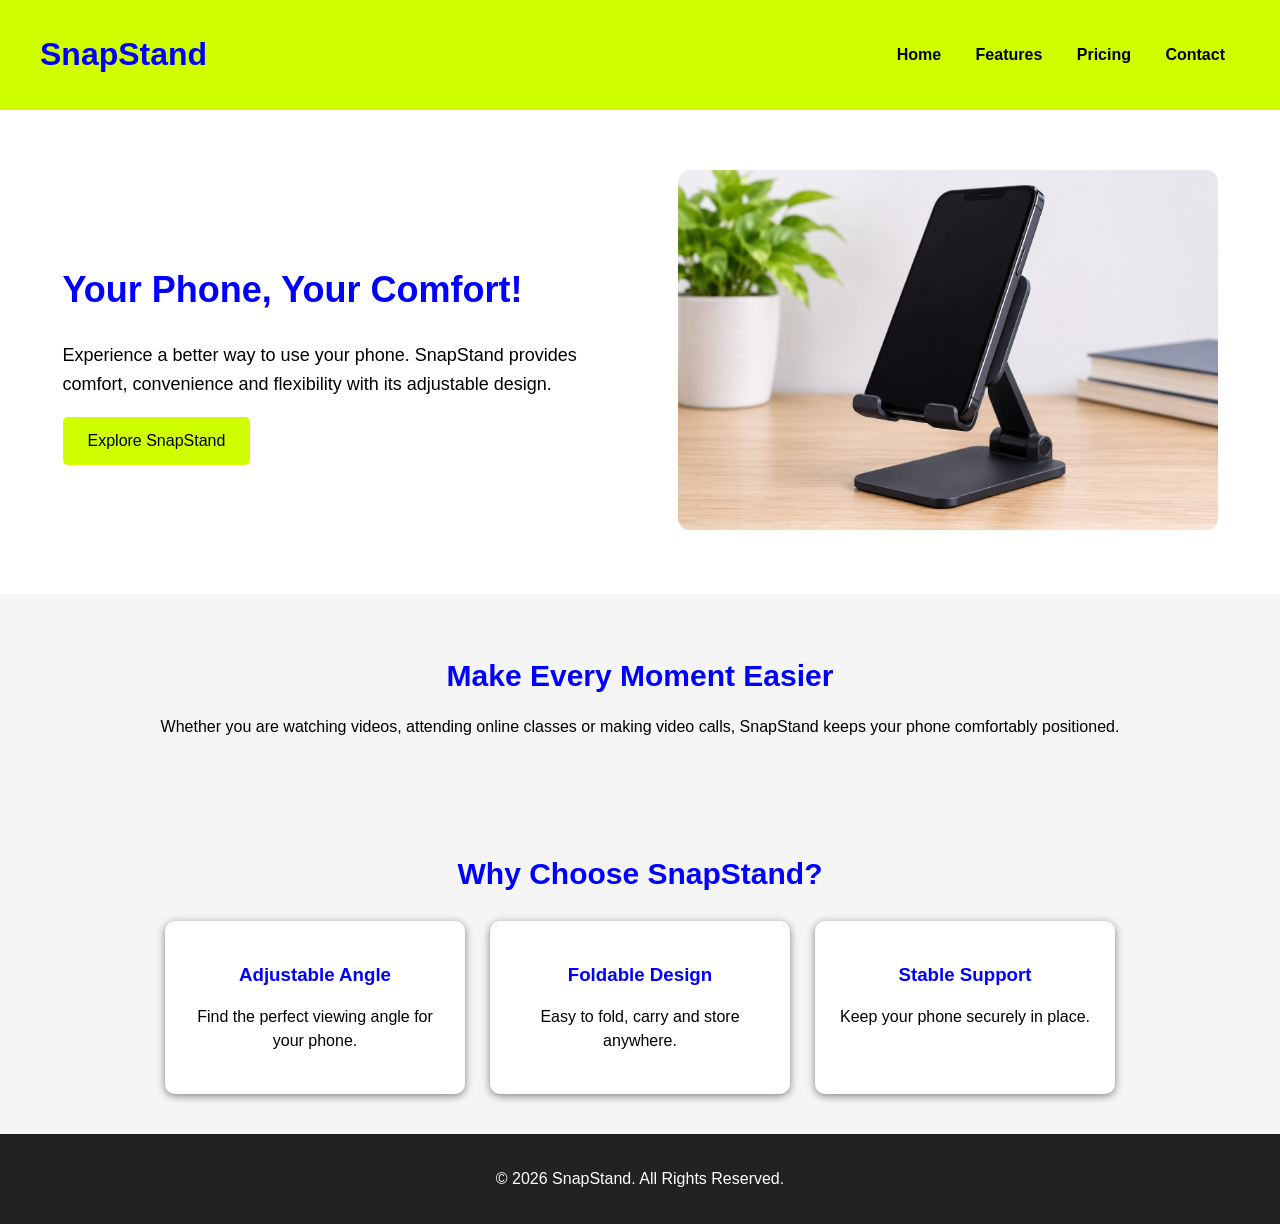
<file: index.html>
<!DOCTYPE html>
<html>
<head>
    <title>SnapStand</title>
    <link rel="stylesheet" href="styles.css">
</head>

<body>

    <header>
        <h1>SnapStand</h1>
        <nav>
            <a href="index.html">Home</a>
            <a href="features.html">Features</a>
            <a href="pricing.html">Pricing</a>
            <a href="contact.html">Contact</a>
        </nav>
    </header>

    <section class="hero">

        <div class="hero-text">
            <h2>Your Phone, Your Comfort!</h2>

            <p>
                Experience a better way to use your phone.
                SnapStand provides comfort, convenience
                and flexibility with its adjustable design.
            </p>

            <button onclick="buyNow()">Explore SnapStand</button>
        </div>

        <div class="hero-image">
            <img src="Minimalist Phone Stand Product Photo.png"
                 alt="SnapStand Phone Holder">
        </div>
    </section>
    <section class="features">
    <h2>Make Every Moment Easier</h2>
    <p>
        Whether you are watching videos, attending online classes
        or making video calls, SnapStand keeps your phone
        comfortably positioned.
    </p>
    </section>
    <section class="features">

        <h2>Why Choose SnapStand?</h2>

        <div class="feature-container">

            <div class="feature-card">
                <h3>Adjustable Angle</h3>
                <p>Find the perfect viewing angle for your phone.</p>
            </div>

            <div class="feature-card">
                <h3>Foldable Design</h3>
                <p>Easy to fold, carry and store anywhere.</p>
            </div>

            <div class="feature-card">
                <h3>Stable Support</h3>
                <p>Keep your phone securely in place.</p>
            </div>

        </div>

    </section>

    <footer>
        <p>© 2026 SnapStand. All Rights Reserved.</p>
    </footer>

    <script src="script.js"></script>

</body>
</html>
</file>
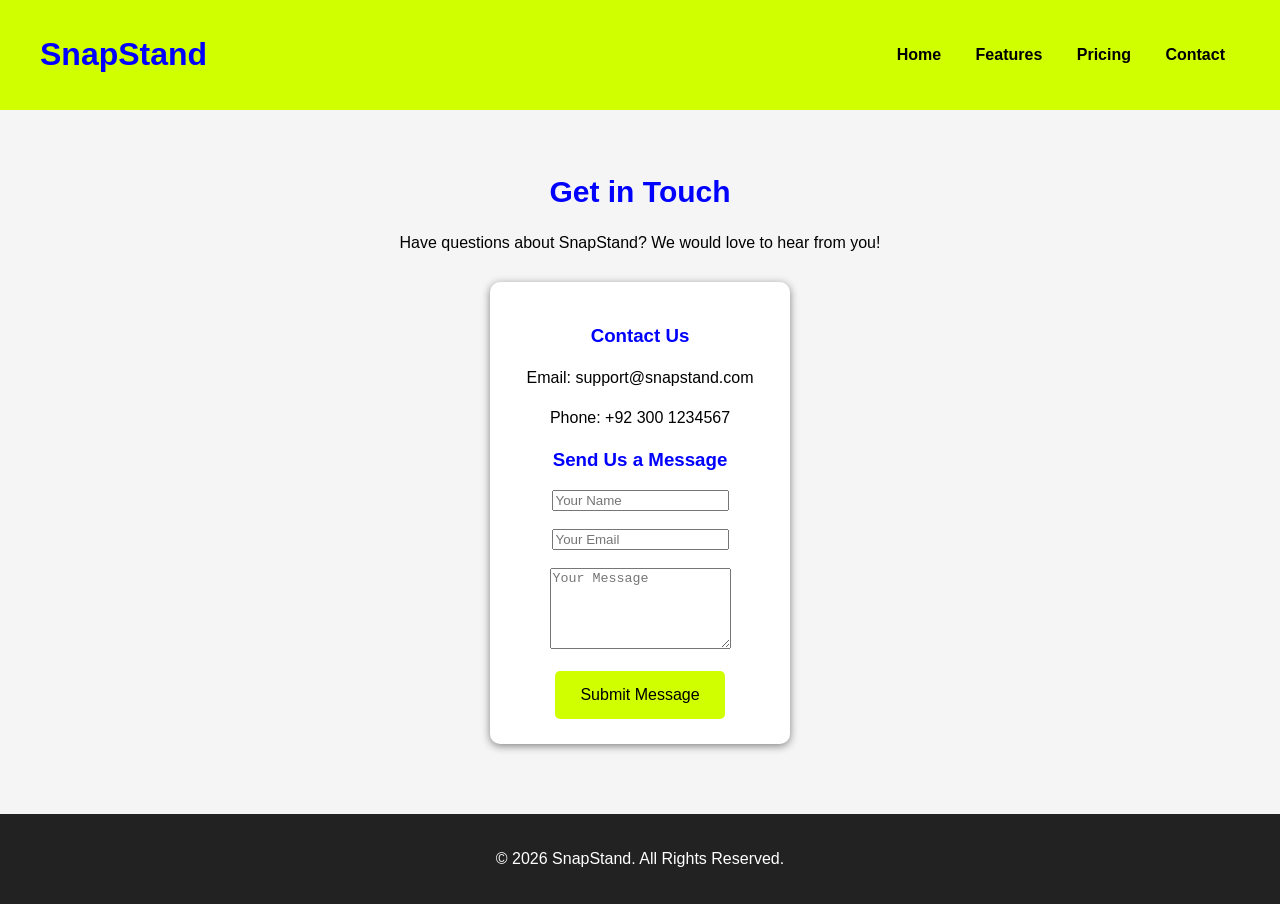
<file: contact.html>
<!DOCTYPE html>
<html>
<head>
    <title>SnapStand - Contact</title>
    <link rel="stylesheet" href="styles.css">
</head>

<body>

    <header>
        <h1>SnapStand</h1>

        <nav>
            <a href="index.html">Home</a>
            <a href="features.html">Features</a>
            <a href="pricing.html">Pricing</a>
            <a href="contact.html">Contact</a>
        </nav>
    </header>

    <section class="features">

        <h2>Get in Touch</h2>

        <p>
            Have questions about SnapStand?
            We would love to hear from you!
        </p>

        <div class="feature-card" style="margin: 30px auto;">

            <h3>Contact Us</h3>

            <p>Email: support@snapstand.com</p>
            <p>Phone: +92 300 1234567</p>

            <h3>Send Us a Message</h3>

            <input type="text" id="name" placeholder="Your Name">
            <br><br>

            <input type="email" id="email" placeholder="Your Email">
            <br><br>

            <textarea id="message" placeholder="Your Message"
                rows="5"></textarea>
            <br><br>

            <button onclick="sendMessage()">Submit Message</button>

        </div>

    </section>

    <footer>
        <p>© 2026 SnapStand. All Rights Reserved.</p>
    </footer>

    <script src="script.js"></script>

</body>
</html>
</file>
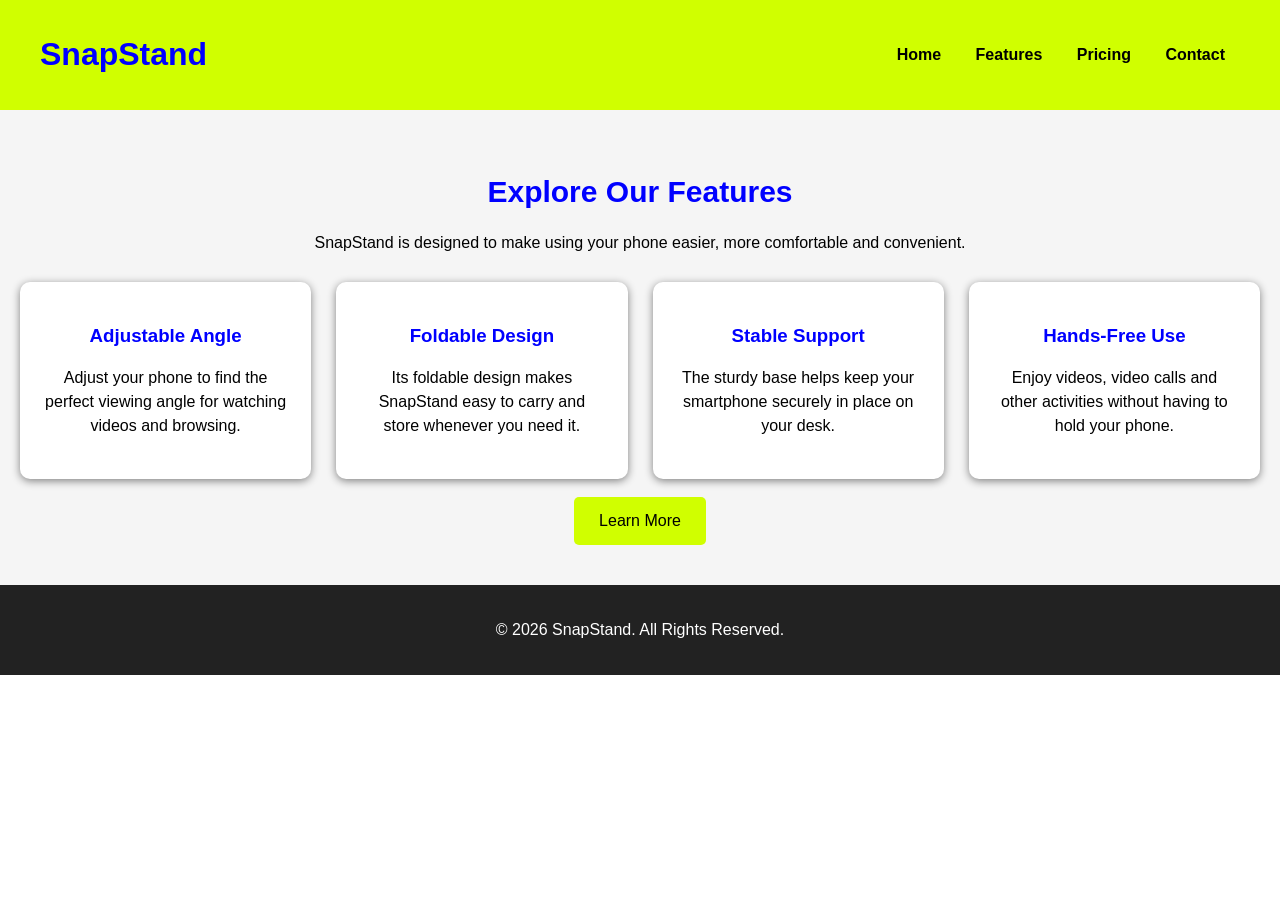
<file: features.html>
<!DOCTYPE html>
<html>
<head>
    <title>SnapStand - Features</title>
    <link rel="stylesheet" href="styles.css">
</head>

<body>

    <header>
        <h1>SnapStand</h1>

        <nav>
            <a href="index.html">Home</a>
            <a href="features.html">Features</a>
            <a href="pricing.html">Pricing</a>
            <a href="contact.html">Contact</a>
        </nav>
    </header>

    <section class="features">

        <h2>Explore Our Features</h2>

        <p>
            SnapStand is designed to make using your phone
            easier, more comfortable and convenient.
        </p>

        <div class="feature-container">

            <div class="feature-card">
                <h3>Adjustable Angle</h3>
                <p>
                    Adjust your phone to find the perfect
                    viewing angle for watching videos
                    and browsing.
                </p>
            </div>

            <div class="feature-card">
                <h3>Foldable Design</h3>
                <p>
                    Its foldable design makes SnapStand
                    easy to carry and store whenever
                    you need it.
                </p>
            </div>

            <div class="feature-card">
                <h3>Stable Support</h3>
                <p>
                    The sturdy base helps keep your
                    smartphone securely in place
                    on your desk.
                </p>
            </div>

            <div class="feature-card">
                <h3>Hands-Free Use</h3>
                <p>
                    Enjoy videos, video calls and
                    other activities without having
                    to hold your phone.
                </p>
            </div>

        </div>

        <br>

        <button onclick="showMessage()">
            Learn More
        </button>

    </section>

    <footer>
        <p>© 2026 SnapStand. All Rights Reserved.</p>
    </footer>

    <script src="script.js"></script>

</body>
</html>
</file>
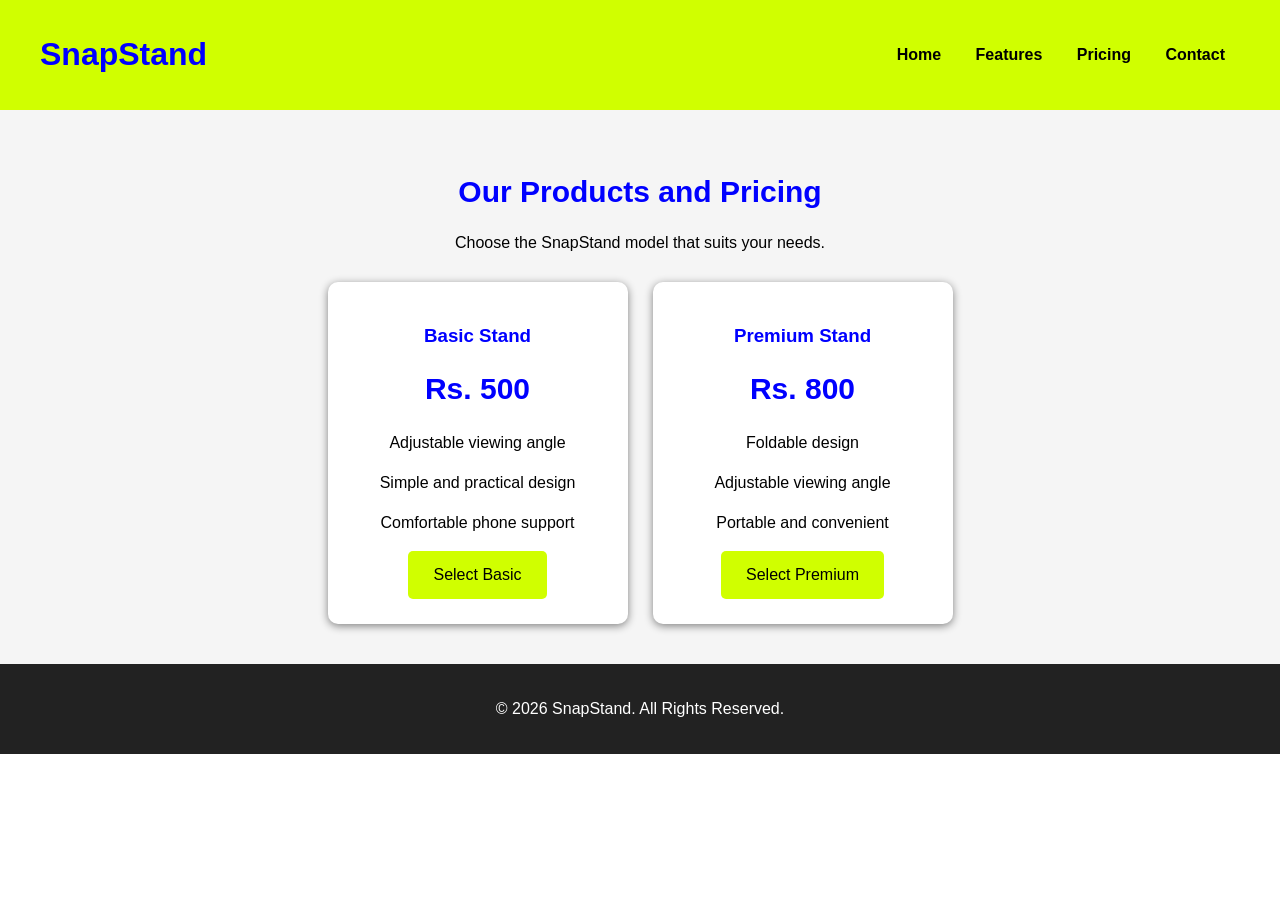
<file: pricing.html>
<!DOCTYPE html>
<html>
<head>
    <title>SnapStand - Pricing</title>
    <link rel="stylesheet" href="styles.css">
</head>

<body>

    <header>
        <h1>SnapStand</h1>

        <nav>
            <a href="index.html">Home</a>
            <a href="features.html">Features</a>
            <a href="pricing.html">Pricing</a>
            <a href="contact.html">Contact</a>
        </nav>
    </header>

    <section class="features">

        <h2>Our Products and Pricing</h2>

        <p>
            Choose the SnapStand model that suits your needs.
        </p>

        <div class="feature-container">

            <div class="feature-card">
                <h3>Basic Stand</h3>

                <h2>Rs. 500</h2>

                <p>Adjustable viewing angle</p>
                <p>Simple and practical design</p>
                <p>Comfortable phone support</p>

                <button onclick="selectProduct('Basic Stand', 500)">
                    Select Basic
                </button>
            </div>

            <div class="feature-card">
                <h3>Premium Stand</h3>

                <h2>Rs. 800</h2>

                <p>Foldable design</p>
                <p>Adjustable viewing angle</p>
                <p>Portable and convenient</p>

                <button onclick="selectProduct('Premium Stand', 800)">
                    Select Premium
                </button>
            </div>

        </div>

    </section>

    <footer>
        <p>© 2026 SnapStand. All Rights Reserved.</p>
    </footer>

    <script src="script.js"></script>

</body>
</html>
</file>
<file: styles.css>
/* Mohammed Ahmed
   i263118
   SE-C
   Lab 12 */

body {
    margin: 0;
    font-family: Arial, sans-serif;
    background-color: white;
}

header {
    background-color: #d0ff00;
    padding: 15px 40px;
    display: flex;
    justify-content: space-between;
    align-items: center;
}

h1 {
    color: blue;
    font-size: 32px;
}

nav a {
    text-decoration: none;
    color: black;
    margin: 15px;
    font-weight: bold;
}

nav a:hover {
    color: blue;
}

.hero {
    display: flex;
    align-items: center;
    justify-content: space-around;
    padding: 60px 40px;
    gap: 30px;
}

.hero-text {
    width: 45%;
}

.hero-text h2 {
    color: blue;
    font-size: 36px;
}

.hero-text p {
    font-size: 18px;
    line-height: 1.6;
}

.hero-image {
    width: 45%;
}

.hero-image img {
    width: 100%;
    max-width: 550px;
    border-radius: 12px;
}

button {
    transition: 0.3s;
    background-color: #d0ff00;
    border: none;
    padding: 15px 25px;
    font-size: 16px;
    cursor: pointer;
    border-radius: 5px;
}

button:hover {
    background-color: #b5df00;
}

.features {
    background-color: #f5f5f5;
    padding: 40px 20px;
    text-align: center;
}

.features h2 {
    color: blue;
    font-size: 30px;
}

.feature-container {
    display: flex;
    justify-content: center;
    gap: 25px;
    margin-top: 30px;
}

.feature-card {
    background-color: white;
    padding: 25px;
    width: 250px;
    border-radius: 10px;
    box-shadow: 0 2px 8px gray;
}

.feature-card h3 {
    color: blue;
}

.feature-card p {
    line-height: 1.5;
}

footer {
    background-color: #222;
    color: white;
    text-align: center;
    padding: 20px;
}

@media (max-width: 700px) {

    header {
        flex-direction: column;
    }

    nav a {
        margin: 5px;
    }

    .hero {
        flex-direction: column;
        text-align: center;
    }

    .hero-text,
    .hero-image {
        width: 100%;
    }

    .feature-container {
        flex-direction: column;
        align-items: center;
    }

}
</file>
